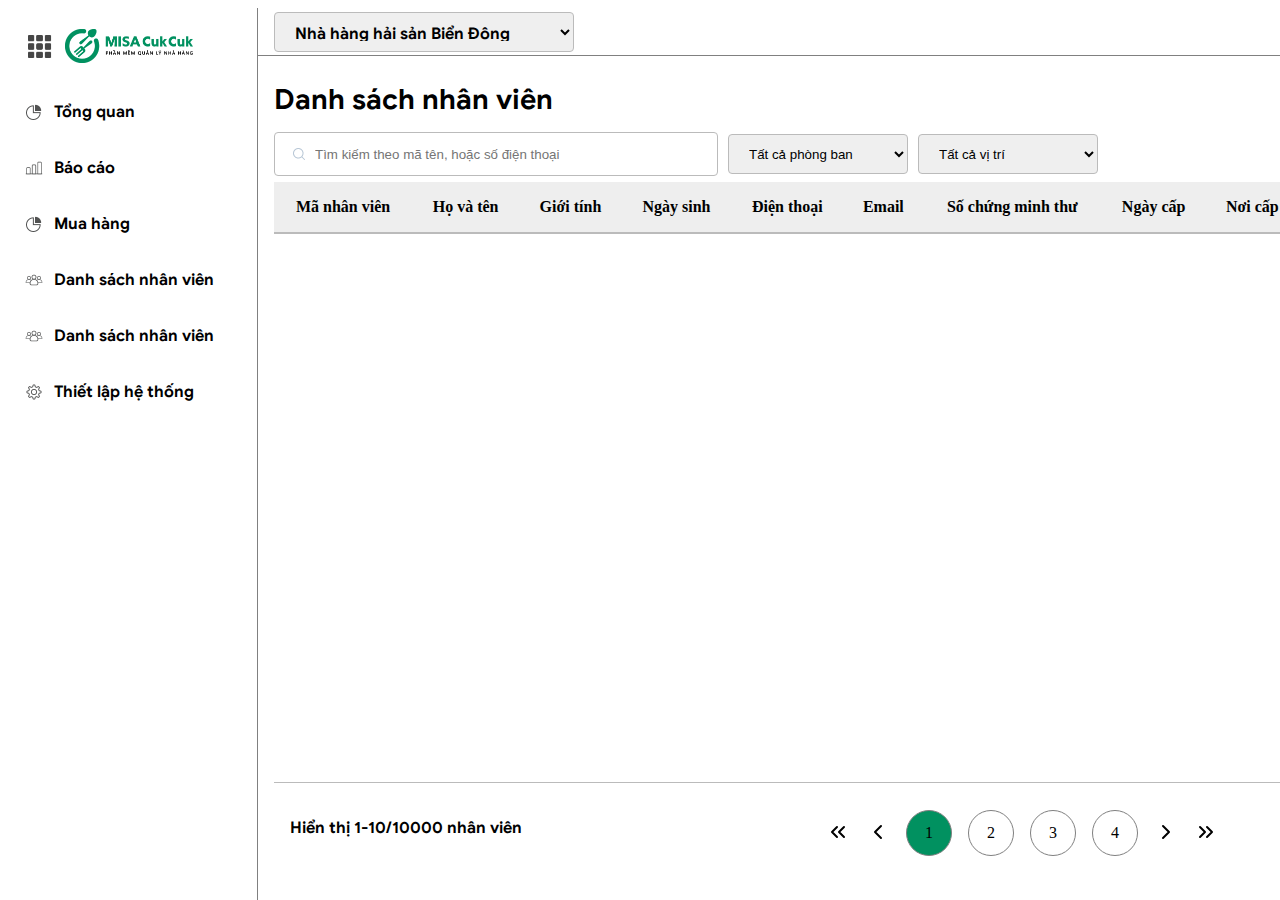
<file: index.html>
<!DOCTYPE html>
<html lang="en">
<head>
    <meta charset="UTF-8">
    <meta http-equiv="X-UA-Compatible" content="IE=edge">
    <meta name="viewport" content="width=device-width, initial-scale=1.0">
    <link rel="stylesheet" href="/css/layout/style.css">
    <link rel="stylesheet" href="/assets/font/fontawesome-5.15.1/css/all.min.css">
    <title>Document</title>
</head>
<body>
    <div class="container">
        <div class="header">
               <!--  <select class=""></div>  --> 
                <select name="" id="" class="header_icon4">
                    <option value="">Nhà hàng hải sản Biển Đông</option>
                </select>  
                <div class="header_icon6"></div>
                <div class="header_icon7"></div>
                <div class="header_icon8">Hoang Ba Bao</div>
                <div class="header_icon9"></div>
            
        </div>
        <div class="menu">
            <div class="menu_item">
                <div class="menu_item_icon1"></div>
                <div class="menu_item_icon2"></div>
            </div>
            <div class="menu_item1 menu_item1_selection">
                <div class="menu_item1_icon"></div>
                <div class="menu_item1_text">Tổng quan</div>
            </div>
            <div class="menu_item2">
                <div class="menu_item2_icon"></div>
                <div class="menu_item2_text">Báo cáo</div>
            </div>
            
            <div class="menu_item3">
                <div class="menu_item3_icon"></div>
                <div class="menu_item3_text">Mua hàng</div>
            </div>
            <div class="menu_item4">
                <div class="menu_item4_icon"></div>
                <div class="menu_item4_text">Danh sách nhân viên</div>
            </div>
            <div class="menu_item5">
                <div class="menu_item5_icon"></div>
                <div class="menu_item5_text">Danh sách nhân viên</div>
            </div>
            <div class="menu_item6">
                <div class="menu_item6_icon"></div>
                <div class="menu_item6_text">Thiết lập hệ thống</div>
            </div>
        </div>
        <div class="content">
            <div class="content1">
                <div class="content1_item1">Danh sách nhân viên</div>
                <button id="add" class="content1_item2 content1_item2_icon">Thêm nhân viên
                </button>
            </div>
            <div class="content2">
                <input class="content2_item1" placeholder="Tìm kiếm theo mã tên, hoặc số điện thoại">
                <select name="combobox1" id="combobox1" class="content2_item2" >
                    <option value="">   Tất cả phòng ban</option>
                </select>
                <select name="" id="" class="content2_item3">
                    <option value="">Tất cả vị trí</option>
                </select>
                <div class="content2_item4"></div>
            </div>
                <div class="table-container">
                    <table id="tbEmployeeList" class="table table-striped">
                        <thead>
                            <tr>
                                <th  propValue="EmployeeCode" width: 100px;>Mã nhân viên</th>
                                <th  propValue="FullName">Họ và tên</th>
                                <th  propValue="GenderName">Giới tính</th>
                                <th class="text-align--center"  propValue="DateOfBirth">Ngày sinh</th>
                                <th  propValue="PhoneNumber">Điện thoại</th>
                                <th  propValue="Email">Email</th>
                                <th  propValue="IdentityNumber">Số chứng minh thư</th>
                                <th  propValue="IdentityDate">Ngày cấp</th>
                                <th  propValue="IdentityPlace">Nơi cấp</th>
                                <th  propValue="PositionName">Chức vụ</th>
                                <th  propValue="DepartmentName">Phòng ban</th>
                                <th class="text-align-right" propValue="Salary">Mức lương cơ bản</th>
                                <th  propValue="WorkStatus">Tình trạng công việc</th>
                            </tr>
                        </thead>
                        <tbody>
                            <tr>
                            </tr>
                        </tbody>
                    
                    </table>
                </div>
              
           
            <div class="content3">
                <div class="content3-item1">Hiển thị 1-10/10000 nhân viên</div>
                <div class="content3-item2">
                    <div class="content3-item2-icon1"></div>
                    <div class="content3-item2-icon2"></div>
                    <div class="content3-item2-icon3 content3-item2-icon3-selected">1</div>
                    <div class="content3-item2-icon4">2</div>
                    <div class="content3-item2-icon5">3</div>
                    <div class="content3-item2-icon6">4</div>
                    <div class="content3-item2-icon7"></div>
                    <div class="content3-item2-icon8"></div>
                </div>
                <select class="content3-item3">
                    <option value="">10 nhân viên/trang</option>
                </select>
            </div>
            </div>
            <div id="dialog" class="dialog">
                <div class="dialog-wrapper">
                    <div class="dialog-header">
                        <div class="dialog-header-text">THÔNG TIN NHÂN VIÊN</div>
                        <button id="dialog-close" class="dialog-header-icon"></button>
                    </div>
                    <div class="dialog-content">
                        <div class="dialog-content1">
                            <div class="dialog-content1-icon"></div>
                            <div class="dialog-content1-text">(Vui lòng chọn ảnh có định dạng .jpg .jpeg .png .gif )</div>
                        </div>
                        <div class="dialog-content2" id="dialog-content2">
                            <div class="dialog-content2-header">
                                A.THÔNG TIN CHUNG: 
                                <div class="dialog-content2-line"></div>
                            </div>
                            <div class="dialog-content2-content">
                                <div class="dialog-content2-content-box1">
                                    <label for="">Mã nhân viên(*)</label>
                                    <input id="txtEmployeeCode" inputbox propValue="EmployeeCode" type="text" class="dialog-content3-content-box1-2">
                                </div>
                                <div class="dialog-content2-content-box2">
                                    <label for="">Họ và tên(*)</label>
                                    <input inputbox propValue="FullName" type="text" class="dialog-content3-content-box1-2">
                                </div>
                                <div class="dialog-content2-content-box3">
                                    <label for="">Ngày sinh</label>
                                    <input inputbox type="text" propValue="DateOfBirth" class="dialog-content3-content-box1-2">
                                </div>
                                <div class="dialog-content2-content-box4">
                                    <label for="">Giới tính</label>
                                    <select id="genderBox" type="text" propValue="Gender" class="dialog-content3-content-box4-2">
                                        <option value="0">Nam</option>
                                        <option value="1">Nữ</option>
                                        <option value="2">Khác</option>

                                    </select>
                                </div>
                                <div class="dialog-content2-content-box5">
                                    <label for="">Số CMTND/ Căn cước</label>
                                    <input inputbox type="text" propValue="IdentityNumber" class="dialog-content3-content-box1-2 ">
                                    <div class="icon2"></div>
                                    
                                </div>
                                <div class="dialog-content2-content-box6">
                                    <label for="">Ngày cấp</label>
                                    <input inputbox type="text" propValue="IdentityDate" class="dialog-content3-content-box1-2">
                                </div>
                                <div class="dialog-content2-content-box7">
                                    <label for="">Nơi cấp</label>
                                    <input inputbox type="text" propValue="IdentityPlace" class="dialog-content3-content-box1-2">
                                </div>
                                <div class="dialog-content2-content-box8">
                                    <label for="">Email(*)</label>
                                    <input inputbox type="email" propValue="Email" class="dialog-content3-content-box1-2">
                                </div>
                                <div class="dialog-content2-content-box9">
                                    <label for="">Số điện thoại(*)</label>
                                    <input number inputbox type="text" propValue="PhoneNumber" class="dialog-content3-content-box1-2">
                                </div>
                            </div>
                        </div>
                        <div class="dialog-content3">
                            <div class="dialog-content3-header">
                                B.THÔNG TIN CÔNG VIỆC: 
                                <div class="dialog-content3-line"></div>
                            </div>
                            <div class="dialog-content3-content">
                                <div class="dialog-content3-content-box1">
                                    <label for="">Chức vụ</label>
                                    <input inputbox id="txtPositionname" type="text" required name-property="Chức vụ" class="dialog-content3-content-box1-2">
                                </div>
                                <div class="dialog-content3-content-box2">
                                    <div class="dialog-content3-content-box2-1"></div>
                                    <label for="">Phòng ban</label>
                                    <input inputbox type="text" required name-property = "Phòng ban" class="dialog-content3-content-box1-2">
                                </div>
                                <div class="dialog-content3-content-box3">
                                    <div class="dialog-content3-content-box3-1">Mã số thuế cá nhân</div>
                                    <input inputbox type="text" class="dialog-content3-content-box1-2">
                                </div>
                                <div class="dialog-content3-content-box4">
                                    <div class="dialog-content3-content-box4-1">Mức lương cơ bản</div>
                                    <input inputbox type="text" class="dialog-content3-content-box1-2">
                                </div>
                                <div class="dialog-content3-content-box5">
                                    <div class="dialog-content3-content-box5-1">Ngày gia nhập công ty</div>
                                    <input inputbox type="text" class="dialog-content3-content-box1-2 ">
                                    <div class="icon3"></div>
                                    
                                </div>
                                <div class="dialog-content3-content-box6">
                                    <div class="dialog-content3-content-box6-1">Tình trạng công việc</div>
                                    <input inputbox type="text" class="dialog-content3-content-box1-2">
                                </div>
                        </div>
                    </div>

                </div>
                <div class="dialog-footer">
                    <button id="save-button" class="dialog-footer-button1 dialog-footer-button1-icon ">
                      Lưu
                    </button>
                    <button class="dialog-footer-button2">Hủy</button>
                </div>
               
            </div>
        </div>
    </div>
   <!--  nhúng thư viện  -->
    <script src="js/jquery-3.6.3.min.js"></script>
<!-- nhúng các js dùng chung -->
<!-- nhúng các js sử dụng riêng cho trang -->
    <script src="/js/pages/employee.js"></script>
</body>
</html>
</file>
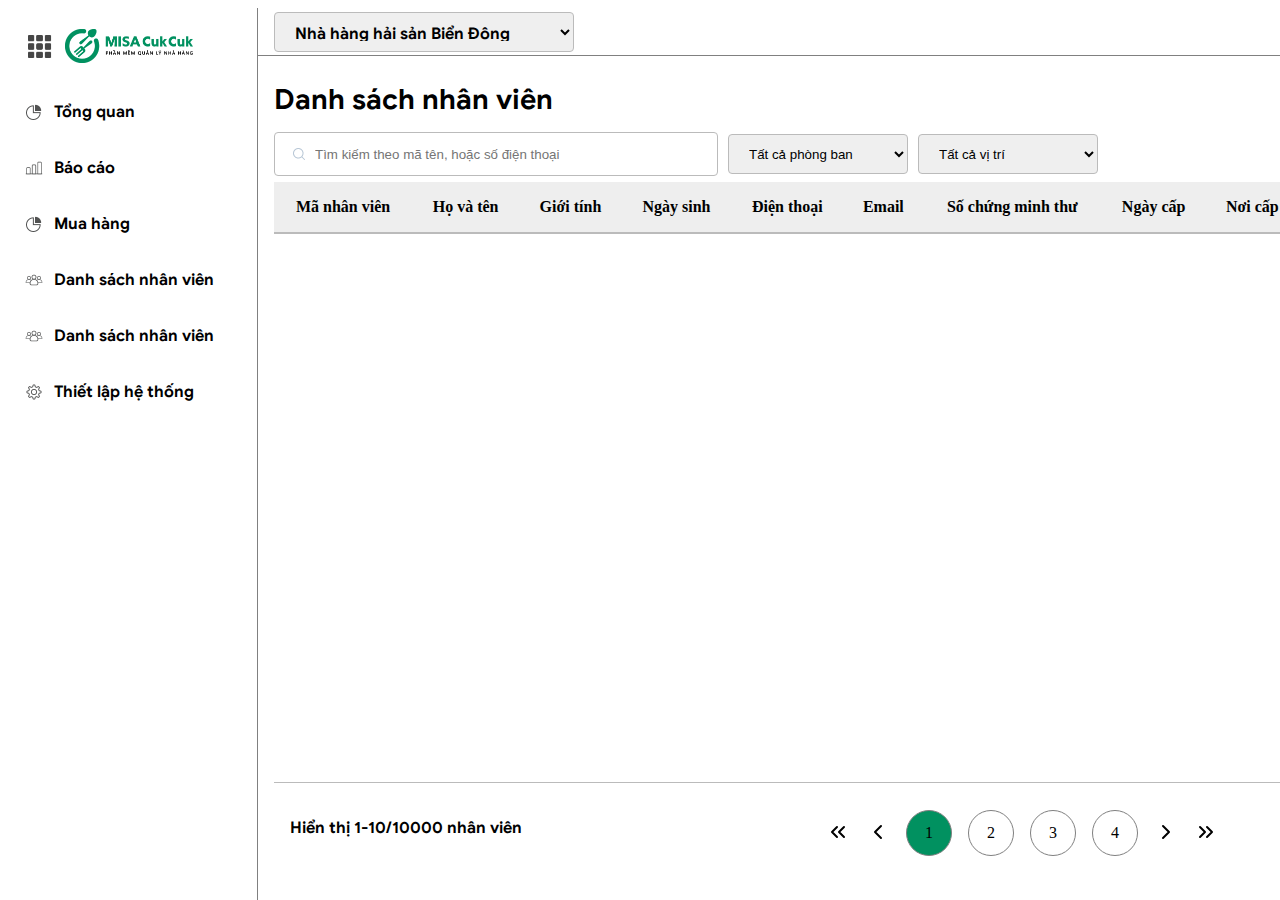
<file: pages/index.html>
<!DOCTYPE html>
<html lang="en">
<head>
    <meta charset="UTF-8">
    <meta http-equiv="X-UA-Compatible" content="IE=edge">
    <meta name="viewport" content="width=device-width, initial-scale=1.0">
    <link rel="stylesheet" href="../css/layout/myfirstpage.css">
    <link rel="stylesheet" href="/assets/font/fontawesome-5.15.1/css/all.min.css">
    <title>Document</title>
</head>
<body>
    <div class="container">
        <div class="header">
               <!--  <select class=""></div>  --> 
                <select name="" id="" class="header_icon4">
                    <option value="">Nhà hàng hải sản Biển Đông</option>
                </select>  
                <div class="header_icon6"></div>
                <div class="header_icon7"></div>
                <div class="header_icon8">Hoang Ba Bao</div>
                <div class="header_icon9"></div>
            
        </div>
        <div class="menu">
            <div class="menu_item">
                <div class="menu_item_icon1"></div>
                <div class="menu_item_icon2"></div>
            </div>
            <div class="menu_item1 menu_item1_selection">
                <div class="menu_item1_icon"></div>
                <div class="menu_item1_text">Tổng quan</div>
            </div>
            <div class="menu_item2">
                <div class="menu_item2_icon"></div>
                <div class="menu_item2_text">Báo cáo</div>
            </div>
            
            <div class="menu_item3">
                <div class="menu_item3_icon"></div>
                <div class="menu_item3_text">Mua hàng</div>
            </div>
            <div class="menu_item4">
                <div class="menu_item4_icon"></div>
                <div class="menu_item4_text">Danh sách nhân viên</div>
            </div>
            <div class="menu_item5">
                <div class="menu_item5_icon"></div>
                <div class="menu_item5_text">Danh sách nhân viên</div>
            </div>
            <div class="menu_item6">
                <div class="menu_item6_icon"></div>
                <div class="menu_item6_text">Thiết lập hệ thống</div>
            </div>
        </div>
        <div class="content">
            <div class="content1">
                <div class="content1_item1">Danh sách nhân viên</div>
                <button id="add" class="content1_item2 content1_item2_icon">Thêm nhân viên
                </button>
            </div>
            <div class="content2">
                <input class="content2_item1" placeholder="Tìm kiếm theo mã tên, hoặc số điện thoại">
                <select name="combobox1" id="combobox1" class="content2_item2" >
                    <option value="">   Tất cả phòng ban</option>
                </select>
                <select name="" id="" class="content2_item3">
                    <option value="">Tất cả vị trí</option>
                </select>
                <div class="content2_item4"></div>
            </div>
                <div class="table-container">
                    <table id="tbEmployeeList" class="table table-striped">
                        <thead>
                            <tr>
                                <th  propValue="EmployeeCode" width: 100px;>Mã nhân viên</th>
                                <th  propValue="FullName">Họ và tên</th>
                                <th  propValue="GenderName">Giới tính</th>
                                <th class="text-align--center"  propValue="DateOfBirth">Ngày sinh</th>
                                <th  propValue="PhoneNumber">Điện thoại</th>
                                <th  propValue="Email">Email</th>
                                <th  propValue="IdentityNumber">Số chứng minh thư</th>
                                <th  propValue="IdentityDate">Ngày cấp</th>
                                <th  propValue="IdentityPlace">Nơi cấp</th>
                                <th  propValue="PositionName">Chức vụ</th>
                                <th  propValue="DepartmentName">Phòng ban</th>
                                <th class="text-align-right" propValue="Salary">Mức lương cơ bản</th>
                                <th  propValue="WorkStatus">Tình trạng công việc</th>
                            </tr>
                        </thead>
                        <tbody>
                            <tr>
                            </tr>
                        </tbody>
                    
                    </table>
                </div>
              
           
            <div class="content3">
                <div class="content3-item1">Hiển thị 1-10/10000 nhân viên</div>
                <div class="content3-item2">
                    <div class="content3-item2-icon1"></div>
                    <div class="content3-item2-icon2"></div>
                    <div class="content3-item2-icon3 content3-item2-icon3-selected">1</div>
                    <div class="content3-item2-icon4">2</div>
                    <div class="content3-item2-icon5">3</div>
                    <div class="content3-item2-icon6">4</div>
                    <div class="content3-item2-icon7"></div>
                    <div class="content3-item2-icon8"></div>
                </div>
                <select class="content3-item3">
                    <option value="">10 nhân viên/trang</option>
                </select>
            </div>
            </div>
            <div id="dialog" class="dialog">
                <div class="dialog-wrapper">
                    <div class="dialog-header">
                        <div class="dialog-header-text">THÔNG TIN NHÂN VIÊN</div>
                        <button id="dialog-close" class="dialog-header-icon"></button>
                    </div>
                    <div class="dialog-content">
                        <div class="dialog-content1">
                            <div class="dialog-content1-icon"></div>
                            <div class="dialog-content1-text">(Vui lòng chọn ảnh có định dạng .jpg .jpeg .png .gif )</div>
                        </div>
                        <div class="dialog-content2" id="dialog-content2">
                            <div class="dialog-content2-header">
                                A.THÔNG TIN CHUNG: 
                                <div class="dialog-content2-line"></div>
                            </div>
                            <div class="dialog-content2-content">
                                <div class="dialog-content2-content-box1">
                                    <label for="">Mã nhân viên(*)</label>
                                    <input id="txtEmployeeCode" inputbox propValue="EmployeeCode" type="text" class="dialog-content3-content-box1-2">
                                </div>
                                <div class="dialog-content2-content-box2">
                                    <label for="">Họ và tên(*)</label>
                                    <input inputbox propValue="FullName" type="text" class="dialog-content3-content-box1-2">
                                </div>
                                <div class="dialog-content2-content-box3">
                                    <label for="">Ngày sinh</label>
                                    <input inputbox type="text" propValue="DateOfBirth" class="dialog-content3-content-box1-2">
                                </div>
                                <div class="dialog-content2-content-box4">
                                    <label for="">Giới tính</label>
                                    <select id="genderBox" type="text" propValue="Gender" class="dialog-content3-content-box4-2">
                                        <option value="0">Nam</option>
                                        <option value="1">Nữ</option>
                                        <option value="2">Khác</option>

                                    </select>
                                </div>
                                <div class="dialog-content2-content-box5">
                                    <label for="">Số CMTND/ Căn cước</label>
                                    <input inputbox type="text" propValue="IdentityNumber" class="dialog-content3-content-box1-2 ">
                                    <div class="icon2"></div>
                                    
                                </div>
                                <div class="dialog-content2-content-box6">
                                    <label for="">Ngày cấp</label>
                                    <input inputbox type="text" propValue="IdentityDate" class="dialog-content3-content-box1-2">
                                </div>
                                <div class="dialog-content2-content-box7">
                                    <label for="">Nơi cấp</label>
                                    <input inputbox type="text" propValue="IdentityPlace" class="dialog-content3-content-box1-2">
                                </div>
                                <div class="dialog-content2-content-box8">
                                    <label for="">Email(*)</label>
                                    <input inputbox type="email" propValue="Email" class="dialog-content3-content-box1-2">
                                </div>
                                <div class="dialog-content2-content-box9">
                                    <label for="">Số điện thoại(*)</label>
                                    <input number inputbox type="text" propValue="PhoneNumber" class="dialog-content3-content-box1-2">
                                </div>
                            </div>
                        </div>
                        <div class="dialog-content3">
                            <div class="dialog-content3-header">
                                B.THÔNG TIN CÔNG VIỆC: 
                                <div class="dialog-content3-line"></div>
                            </div>
                            <div class="dialog-content3-content">
                                <div class="dialog-content3-content-box1">
                                    <label for="">Chức vụ</label>
                                    <input inputbox id="txtPositionname" type="text" required name-property="Chức vụ" class="dialog-content3-content-box1-2">
                                </div>
                                <div class="dialog-content3-content-box2">
                                    <div class="dialog-content3-content-box2-1"></div>
                                    <label for="">Phòng ban</label>
                                    <input inputbox type="text" required name-property = "Phòng ban" class="dialog-content3-content-box1-2">
                                </div>
                                <div class="dialog-content3-content-box3">
                                    <div class="dialog-content3-content-box3-1">Mã số thuế cá nhân</div>
                                    <input inputbox type="text" class="dialog-content3-content-box1-2">
                                </div>
                                <div class="dialog-content3-content-box4">
                                    <div class="dialog-content3-content-box4-1">Mức lương cơ bản</div>
                                    <input inputbox type="text" class="dialog-content3-content-box1-2">
                                </div>
                                <div class="dialog-content3-content-box5">
                                    <div class="dialog-content3-content-box5-1">Ngày gia nhập công ty</div>
                                    <input inputbox type="text" class="dialog-content3-content-box1-2 ">
                                    <div class="icon3"></div>
                                    
                                </div>
                                <div class="dialog-content3-content-box6">
                                    <div class="dialog-content3-content-box6-1">Tình trạng công việc</div>
                                    <input inputbox type="text" class="dialog-content3-content-box1-2">
                                </div>
                        </div>
                    </div>

                </div>
                <div class="dialog-footer">
                    <button id="save-button" class="dialog-footer-button1 dialog-footer-button1-icon ">
                      Lưu
                    </button>
                    <button class="dialog-footer-button2">Hủy</button>
                </div>
               
            </div>
        </div>
    </div>
   <!--  nhúng thư viện  -->
    <script src="/js/jquery-3.6.3.min.js"></script>
<!-- nhúng các js dùng chung -->
<!-- nhúng các js sử dụng riêng cho trang -->
    <script src="/js/pages/employee.js"></script>
</body>
</html>
</file>
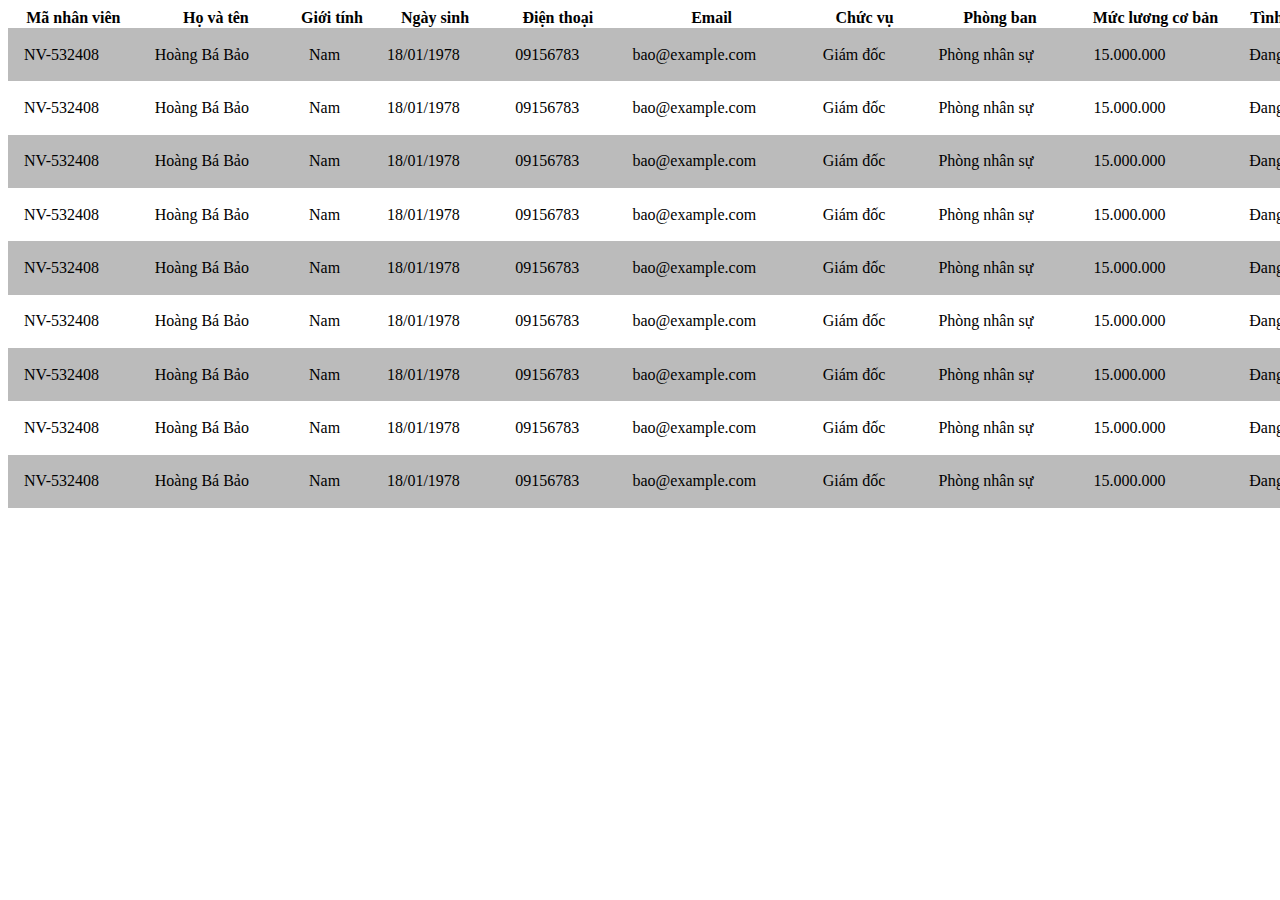
<file: pages/dumb.html>
<!DOCTYPE html>
<html lang="en">
<head>
    <meta charset="UTF-8">
    <meta http-equiv="X-UA-Compatible" content="IE=edge">
    <meta name="viewport" content="width=device-width, initial-scale=1.0">
    <link rel="stylesheet" href="../css/layout/dumb.css">
    <title>Document</title>
</head>
<body>
    <table class="table table-striped">
        <thead>
            <tr>
                <th>Mã nhân viên</th>
                <th>Họ và tên</th>
                <th>Giới tính</th>
                <th>Ngày sinh</th>
                <th>Điện thoại</th>
                <th>Email</th>
                <th>Chức vụ</th>
                <th>Phòng ban</th>
                <th>Mức lương cơ bản</th>
                <th>Tình trạng công việc</th>
            </tr>
        </thead>
        <tbody>
            <tr>
                <td>NV-532408</td>
                <td>Hoàng Bá Bảo</td>
                <td>Nam</td>
                <td>18/01/1978</td>
                <td>09156783</td>
                <td>bao@example.com</td>
                <td>Giám đốc</td>
                <td>Phòng nhân sự</td>
                <td>15.000.000</td>
                <td>Đang thử việc</td>
            </tr>
            <tr>
                <td>NV-532408</td>
                <td>Hoàng Bá Bảo</td>
                <td>Nam</td>
                <td>18/01/1978</td>
                <td>09156783</td>
                <td>bao@example.com</td>
                <td>Giám đốc</td>
                <td>Phòng nhân sự</td>
                <td>15.000.000</td>
                <td>Đang thử việc</td>
            </tr>
            <tr>
                <td>NV-532408</td>
                <td>Hoàng Bá Bảo</td>
                <td>Nam</td>
                <td>18/01/1978</td>
                <td>09156783</td>
                <td>bao@example.com</td>
                <td>Giám đốc</td>
                <td>Phòng nhân sự</td>
                <td>15.000.000</td>
                <td>Đang thử việc</td>
            </tr>
            <tr>
                <td>NV-532408</td>
                <td>Hoàng Bá Bảo</td>
                <td>Nam</td>
                <td>18/01/1978</td>
                <td>09156783</td>
                <td>bao@example.com</td>
                <td>Giám đốc</td>
                <td>Phòng nhân sự</td>
                <td>15.000.000</td>
                <td>Đang thử việc</td>
            </tr>
            <tr>
                <td>NV-532408</td>
                <td>Hoàng Bá Bảo</td>
                <td>Nam</td>
                <td>18/01/1978</td>
                <td>09156783</td>
                <td>bao@example.com</td>
                <td>Giám đốc</td>
                <td>Phòng nhân sự</td>
                <td>15.000.000</td>
                <td>Đang thử việc</td>
            </tr>
            <tr>
                <td>NV-532408</td>
                <td>Hoàng Bá Bảo</td>
                <td>Nam</td>
                <td>18/01/1978</td>
                <td>09156783</td>
                <td>bao@example.com</td>
                <td>Giám đốc</td>
                <td>Phòng nhân sự</td>
                <td>15.000.000</td>
                <td>Đang thử việc</td>
            </tr>
            <tr>
                <td>NV-532408</td>
                <td>Hoàng Bá Bảo</td>
                <td>Nam</td>
                <td>18/01/1978</td>
                <td>09156783</td>
                <td>bao@example.com</td>
                <td>Giám đốc</td>
                <td>Phòng nhân sự</td>
                <td>15.000.000</td>
                <td>Đang thử việc</td>
            </tr>
            <tr>
                <td>NV-532408</td>
                <td>Hoàng Bá Bảo</td>
                <td>Nam</td>
                <td>18/01/1978</td>
                <td>09156783</td>
                <td>bao@example.com</td>
                <td>Giám đốc</td>
                <td>Phòng nhân sự</td>
                <td>15.000.000</td>
                <td>Đang thử việc</td>
            </tr>
            <tr>
                <td>NV-532408</td>
                <td>Hoàng Bá Bảo</td>
                <td>Nam</td>
                <td>18/01/1978</td>
                <td>09156783</td>
                <td>bao@example.com</td>
                <td>Giám đốc</td>
                <td>Phòng nhân sự</td>
                <td>15.000.000</td>
                <td>Đang thử việc</td>
            </tr>
        </tbody>   
    </table>
</body>
</html>
</file>
<file: css/layout/style.css>
@font-face{
    font-family: Bao-Font;
    src: url(../../assets/font/GoogleSans-Bold.otf);
}
@font-face {
    font-family: Bao-Font2;
    src: url(../../assets/font/GoogleSans-Regular.otf);
}
.header{
    font-family: Bao-Font;
}

.menu{
    font-family: Bao-Font;
    border-right: 1px solid grey;
}

.container{
    background-color: antiquewhite;
    display:grid;
    grid-template-columns: 250px calc(100% - 48px) ;
    grid-template-rows: 48px calc(100vh - 250px);
    width: 1600px;
    height: 100%   ;
}

.header{     
    display: flex;
    flex-direction: row;
    background-color: #ffffff;
    grid-column-start: 2;
    grid-column-end: 3  ;
    align-items: center;
    padding: 12px 16px;
    box-shadow: 0px 10px 0px;
    border-bottom: 1px solid grey; 
    width: 1600px;
    
}

.menu_item_icon1{
    background-image: url(../../assets/img/toggle.png);
    width: 48px;
    height: 44px;
    background-repeat: no-repeat;
    background-position: center;
    background-size: contain;
    margin-right: 10px;
}

.menu_item_icon2{
    background-image: url(../../assets/img/cukcuk-logo.png);
    width: 200px;
    height: 44px;
    background-repeat: no-repeat;
    background-position: center;
    background-size: contain;
    margin-right: 48px;
}

.menu_item{
    display: flex;
    flex-direction: row;
    align-items: center;
    padding: 16px;
}

.header_icon4{
    height: 40px;
    width: 300px;
    border-radius: 4px;
    padding-left: 16px;
    font-family: Bao-Font;
    font-size: 16px;
    padding-top: 10px;
    padding-bottom: 10px;
    border: 1px solid #bbbbbb
}

.header_icon5{
    background-image: url(../../assets/icon/caret-down-solid.svg);
    height: 20px;
    width: 20px;
    background-position: center;
    background-repeat: no-repeat;
    background-size: contain;
}

.header_icon6{
    background-image: url(../../assets/icon/bell-solid.svg);
    height: 24px;
    width: 24px;
    background-repeat: no-repeat;
    background-position: right;
    background-size: contain;
    margin-right: 16px;
    padding-right: 1080px;
}

.header_icon7{
    right: 64px;
    top: 0;
    background-image: url(../../assets/icon/avatar-default.png);
    height:24px;
    width: 24px;
    border-radius: 50%;
    background-repeat: no-repeat;
    background-position: center;
    background-size: contain;
    margin-right: 16px;
}

.header_icon8{
    right: 32px;
    top: 0;
    height: 20px;
    min-width: 60px;
    margin-right: 16px;
}

.header_icon9{
    right: 0;
    top: 0;
    background-image: url(../../assets/icon/option.png);
    height: 12px;
    width: 12px;
    background-repeat: no-repeat;
    background-position: center;
    background-size: contain;
}



.menu{
    position: relative;
    display: flex;
    flex-direction: column;
    background-color: #ffffff;
    grid-row-start: 1;
    grid-row-end: 3;
    height: calc(100vh - 8px);
}

.menu_item1{
    display: flex;
    height: 24px;
    flex-direction: row;
    align-items: center;
    padding: 16px;
}

.menu_item1_icon{
    background-image: url(../../assets/icon/dashboard.png);
    height: 20px;
    width: 20px;
    background-repeat: no-repeat;
    background-position: center;
    background-size: contain;
    margin-right: 10px;
}

.menu_item2{
    display: flex;
    flex-direction: row;
    align-items: center;
    height: 24px;
    padding: 16px;
}

.menu_item2_icon{
    background-image: url(../../assets/icon/report.png);
    height: 20px;
    width: 20px;
    background-repeat: no-repeat;
    background-position: center;
    background-size: contain;
    margin-right: 10px;
}

.menu_item3{
    display: flex;
    flex-direction: row;
    align-items: center;
    padding: 16px;
    height: 24px;
}

.menu_item3_icon{
    background-image: url(../../assets/icon/dashboard.png);
    width:20px;
    height:20px;
    background-repeat: no-repeat;
    background-position: center;
    background-size: contain;
    margin-right: 10px
}

.menu_item4{
    display: flex;
    flex-direction: row;
    align-items: center;
    height: 24px;
    padding: 16px;
}

.menu_item4_icon{
    background-image: url(../../assets/icon/dic-employee.png);
    height: 20px;
    width: 20px;
    background-repeat: no-repeat;
    background-position: center;
    background-size: contain;
    margin-right: 10px;
}

.menu_item5{
    display: flex;
    flex-direction: row;
    align-items: center;
    height: 24px;
    padding: 16px;
}

.menu_item5_icon{
    background-image: url(../../assets/icon/dic-employee.png);
    height: 20px;
    width: 20px;
    background-repeat: no-repeat;
    background-position: center;
    background-size: contain;
    margin-right: 10px;
}

.menu_item6{
    display: flex;
    flex-direction: row;
    align-items: center;
    height: 24px;
    padding: 16px;
}

.menu_item6_icon{
    background-image: url(../../assets/icon/setting.png);
    height: 20px;
    width: 20px;
    background-repeat: no-repeat;
    background-position: center;
    background-size: contain;
    margin-right: 10px;
}


.content{
    display: flex;
    background-color: #ffffff;
    flex-direction: column;
    padding: 16px;
    height: 800px;
    width: 1600px;
}

.content1{
    position: relative;
    display: flex;
    flex-direction: row;
    height: 64px;
    align-items: center;
    width: 1600px;
    
}

.content1_item1{
    font-family:Bao-Font;
   font-size: 28px; 
}

.content1_item2{
    position: absolute;
    height: 40px;
    background-color: #019160;
    border-radius: 4px;
    color: #ffffff;
    border: none;
    right: 0px;
    
}

.content1_item2:hover{
    background-color: #2fbe8e;
}

.content1_item2:active{
    background-color: green;
}

.content1_item2:focus{
    background-color: #01b075;
}



.content1_item2_icon{
    padding-left: 40px;
    padding-right: 16px;
    background-image: url(../../assets/icon/add.png);
    background-repeat: no-repeat;
    background-position-x: 16px;
    background-position-y: center;
   
   
}

.content1_item2_text{
    padding-left: 44px;
    text-align: left;
}

.content2{
    position: relative;
    display: flex;
    flex-direction: row;
    height: 64px;
    align-items: center; 
}

.content2_item1{
    border: 1px solid #bbbbbb;
    border-radius: 4px;
    height: 40px;
    width: 400px;
    color: #bbbbbb;
    padding-left: 40px;
    margin-right: 10px;
    background-image: url(../../assets/icon/search.png);
    background-repeat: no-repeat;
    background-position-x: 16px;
    background-position-y: center;
    background-size: 16px;
}

.content2_item2{
    border: 1px solid #bbbbbb;
    border-radius: 4px;
    height: 40px;
    margin-right: 10px;
    padding-left: 16px;
    width: 180px;
}

.content2_item3{
    border: 1px solid #bbbbbb;
    border-radius: 4px;
    height: 40px;
    margin-right: 10px;
    padding-left: 16px;
    width: 180px;
}

.content2_item4{
    position: absolute;
    right: 220px;
    height: 36px;
    width: 44px;
    background-color: #ffffff;
    background-image: url(../../assets/icon/refresh.png);
    background-repeat: no-repeat;
    background-position: center;
    border: 1px solid #bbbbbb;
    border-radius: 4px;
    right: 0;
}

.table{
    display: table;
    height: 1000px;
    align-items: center;
    width: 100%;
    background-color: #fff;
    border-collapse: collapse;
}

.table-container{
    overflow-y: auto;
    box-sizing: border-box;
    height: 700px;
    width: 1600px;
    border-bottom: #bbbbbb solid 1px;
    margin-bottom: 20px;
}
.table thead th{
    text-align: center;
    padding:16px 16px;
    position: sticky;
    top : 0;
    background-color: #eee;
}


.table tbody tr{
    box-sizing:border-box; 
    height: 55px;
    text-align: left;
}

.table,th,td{
    border-bottom: 2px solid #bbbbbb;
    padding-left: 16px;
}

/* .table-striped tbody tr:nth-child(odd){
        background-color: rgb(214, 213, 213);
} */

.table{
    box-shadow: 0px 6px 6px #0000004a;
}

.content3{
    position: relative;
    display: flex;
    flex-direction: row;
    align-items: center;
    height: 80px;
    padding-left: 16px;
}

.content3-item1{
   background-color: #ffffff;
   height: 40px; 
   min-width: 44px;
   border-radius: 4px;
   font-weight: 15px;
   font-family: Bao-Font;
}

.content3-item2{
    position: absolute;
    display: flex;
    flex-direction: row;
    background-color: #fff;
    height: 56px;
    min-width: 40px;
    right: 40%
}


.content3-item2-icon1{
    background-image: url(../../assets/icon/btn-firstpage.svg);
    height: 44px;
    width: 24px;
    background-repeat: no-repeat;
    background-position: center;
    background-size: contain;
    margin-right: 16px;

}
.content3-item2-icon2{
    background-image: url(../../assets/icon/btn-prev-page.svg);
    height: 44px;
    width: 24px;
    background-repeat: no-repeat;
    background-position: center;
    background-size: contain;
    margin-right: 16px;

}
.content3-item2-icon3{
    display: flex;
    height: 44px;
    width: 44px;
    border-radius:50%;
    background-color: #ffffff;
    background-position: center;
    margin-right: 16px;
    background-color: #ffffff;
    justify-content: center;
    align-items: center;
    border: 1px solid grey;
}
.content3-item2-icon3-selected{
    background-color: #019160;
}
.content3-item2-icon4{
    height: 44px;
    display: flex;
    width: 44px;
    border-radius:50%;
    background-position: center;
    margin-right: 16px;
    background-color: #ffffff;
    justify-content: center;
    align-items: center;
    border: 1px solid grey;


}
.content3-item2-icon5{
    height: 44px;
    display: flex;
    width: 44px;
    border-radius:50%;
    background-position: center;
    margin-right: 16px;
    background-color: #ffffff;
    justify-content: center;
    align-items: center;
    border: 1px solid grey;
}
.content3-item2-icon6{
    height: 44px;
    display: flex;
    width: 44px;
    border-radius:50%;
    background-position: center;
    margin-right: 16px;
    background-color: #ffffff;
    justify-content: center;
    align-items: center;
    border: 1px solid grey;

}

.content3-item2-icon7{
    background-image: url(../../assets/icon/btn-next-page.svg);
    height: 44px;
    width: 24px;
    background-repeat: no-repeat;
    background-position: center;
    background-size: contain;
    margin-right: 16px;


}

.content3-item2-icon8{
    background-image: url(../../assets/icon/btn-lastpage.svg);
    height: 44px;
    width: 24px;
    background-repeat: no-repeat;
    background-position: center;
    background-size: contain;
    margin-right: 16px;
 
}
.content3-item3{
    position: absolute;
    background-color: #ffffff;
    height: 48px;
    padding: 10px 16px;
    padding-right: 32px; 
    min-width: 44px;
    border-radius: 4px;
    right: 0px;
    font-family: Bao-Font;
    font-size: 15px;
 }

 .dialog{
    position:absolute;
    display: /* flex */none;
    align-items: center; 
    justify-content: center; 
    right: 0;
    top: 0;
    bottom: 0;
    left: 0;
    background-color: #bbbbbb85 ;
}
.dialog-wrapper{
    position:absolute;
    display: flex;
    flex-direction: column;
    min-height: 600px;
    min-width: 600px;
    right: 550px;
    top: 50px;
}



.dialog-header{
    position: relative;
    display: flex;
    align-items: center;
    background-color: #ffffff;
    width: 100%;
    height: 50px;
    border-radius: 4px 4px 0px 0px;
}

.dialog-header-text{
    font-family: Bao-Font;
    font-size: 20px;
    padding-left:16px;
}

.dialog-header-icon{
    position: absolute;
    height: 20px;
    width: 20px;
    background-image: url(/assets/icon/x.svg);
    background-repeat: no-repeat;
    background-position: center;
    background-size: contain;
    right: 6px;
    top: 6px;
    border: none;
    background-color: #ffffff;
}

.dialog-header-icon:hover{
    background-color: #00000016;
}

.dialog-header-icon:active{
    background-color: #bbbbbb;
}

.dialog-content{
    display: grid;
    grid-template-columns: 200px calc(100% - 200px);
    background-color: #ddc5c5;
    width: 100%;
    height: 600px;
}
  

.dialog-content1{
    display: flex;
    flex-direction: column;
    background-color: #ffffff;
    grid-row-start: 1;
    grid-row-end: 3;
   align-items: center;
   padding-top: 16px;
}

.dialog-content1-icon{
    background-image: url(/assets/img/default-avatar.jpg);
    width: 150px;
    height: 150px;
    border-radius: 50%;
    background-repeat: no-repeat;
    background-position: center;
    background-size: contain;
    border: 1px solid #bbbbbb;
}

.dialog-content1-text{
    text-align: center;
}

.dialog-content2{
    display: flex;
    flex-direction: column;
    position: relative;
    background-color: #ffffff;
    min-width: 100px;
    height: 350px;
}

.dialog-content2-header{
    padding-left: 4px;
    padding-top: 4px;
    font-family: Bao-Font;
}

.dialog-content2-line{
    width: 100px;
    border-bottom: 6px solid #01b075;
    border-radius: 4px;
    margin-top: 6px
}

.dialog-content2-content{
    display: grid;
    grid-template-columns:  280px 280px;
    grid-template-rows: repeat(5,60px);
    align-items: center;
}

.dialog-content2-content-box1{
    display: flex;
    flex-direction: column;
    justify-content: center;
    width: 200px;
    padding-left: 4px;
}

.dialog-content2-content-box1-2{
    height: 30px;
    border-radius: 4px;
    border: 2px solid #bbbbbb;
    width: 250px;
    padding-left: 16px;
    font-family: Bao-Font2;
    outline: none;
}

.dialog-content2-content-box2{
    display: flex;
    flex-direction: column;
    justify-content: center;
    width: 200px;
    padding-left: 4px;
}

.dialog-content2-content-box2-2{
    height: 30px;
    border-radius: 4px;
    border: 2px solid #bbbbbb;
    width: 250px;
    padding-left: 16px;
    font-family: Bao-Font2;
    outline: none;
}

.dialog-content2-content-box3{
    display: flex;
    flex-direction: column;
    justify-content: center;
    width: 200px;
    padding-left: 4px;
}

.dialog-content2-content-box3-2{
    height: 30px;
    border-radius: 4px;
    border: 2px solid #bbbbbb;
    width: 250px;
    padding-left: 16px;
    font-family: Bao-Font2;
    outline: none;
}

.dialog-content2-content-box4{
    display: flex;
    flex-direction: column;
    justify-content: center;
    width: 200px;
    padding-left: 4px;
    height: 54px;
}

.dialog-content2-content-box4-2{
    height: 30px;
    border-radius: 4px;
    border: 2px solid #bbbbbb;
    width: 250px;
    padding-left: 16px;
    font-family: Bao-Font2;
    outline: none;
}

.dialog-content2-content-box5{
    position: relative;
    display: flex;
    flex-direction: column;
    justify-content: center;
    width: 200px;
    padding-left: 4px;
}

.dialog-content2-content-box5-2{
    height: 30px;
    border-radius: 4px;
    border: 2px solid #bbbbbb;
    width: 250px;
    padding-left: 16px;
    font-family: Bao-Font2;
    outline:none;    
}

.icon2{
    
}

.dialog-content2-content-box6{
    display: flex;
    flex-direction: column;
    justify-content: center;
    width: 200px;
    padding-left: 4px;
}

.dialog-content2-content-box6-2{
    height: 30px;
    border-radius: 4px;
    border: 2px solid #bbbbbb;
    width: 250px;
    padding-left: 16px;
    font-family: Bao-Font2;
    outline: none;
}
.dialog-content2-content-box6-2::after{
    background-image: url(/assets/icon/calendar-days-solid.svg);
    width: 20px;
    height: 20px;
    background-position: center;
    background-repeat: no-repeat;
    background-size: contain;
}

.dialog-content2-content-box7{
    display: flex;
    flex-direction: column;
    justify-content: center;
    grid-column-start: 1;
    grid-column-end: 3;
    width: 200px;
    padding-left: 4px;
}

.dialog-content2-content-box7-2{
    height: 30px;
    border-radius: 4px;
    border: 2px solid #bbbbbb;
    width: 250px;
    padding-left: 16px;
    font-family: Bao-Font2;
    outline:none;
}

.dialog-content2-content-box8{
    display: flex;
    flex-direction: column;
    justify-content: center;
    width: 200px;
    padding-left: 4px;
}

.dialog-content2-content-box8-2{
    height: 30px;
    border-radius: 4px;
    border: 2px solid #bbbbbb;
    width: 250px;
    padding-left: 16px;
    font-family: Bao-Font2;
    outline: none;
}

.dialog-content2-content-box9{
    display: flex;
    flex-direction: column;
    justify-content: center;
    width: 200px;
    padding-left: 4px;
    margin-right: 10px;
}

.dialog-content2-content-box9-2{
    height: 30px;
    border-radius: 4px;
    border: 2px solid #bbbbbb;
    width: 250px;
    padding-left: 16px;
    font-family: Bao-Font2;
    outline: none;
}


.dialog-content3{
    display: flex;
    flex-direction: column;
    position: relative;
    background-color: #ffffff;
    min-width: 100px;
    height: 250px;
}

.dialog-content3-header{
    padding-left: 4px;
    padding-top: 4px;
    font-family: Bao-Font;
}

.dialog-content3-line{
    width: 100px;
    border-bottom: 6px solid #01b075;
    border-radius: 4px;
    margin-top: 6px
}

.dialog-content3-content{
    display: grid;
    grid-template-columns:  280px 280px;
    grid-template-rows: repeat(3,60px);
    align-items: center;
}

.dialog-content3-content-box1{
    display: flex;
    flex-direction: column;
    justify-content: center;
    width: 200px;
    padding-left: 4px;
}

.dialog-content3-content-box1-2{
    height: 30px;
    border-radius: 4px;
    border: 2px solid #bbbbbb;
    width: 250px;
    padding-left: 16px;
    font-family: Bao-Font2;
}

.dialog-content3-content-box1-2:focus{
    outline: none;
    border: 2px solid #01b075;
}

.dialog-content3-content-box2{
    display: flex;
    flex-direction: column;
    justify-content: center;
    width: 200px;
    padding-left: 4px;
}

.dialog-content3-content-box2-2{
    height: 30px;
    border-radius: 4px;
    border: 2px solid #bbbbbb;
    width: 250px;
    padding-left: 16px;
    font-family: Bao-Font2;
    outline: none;
}

.dialog-content3-content-box3{
    display: flex;
    flex-direction: column;
    justify-content: center;
    width: 200px;
    padding-left: 4px;
}

.dialog-content3-content-box3-2{
    height: 30px;
    border-radius: 4px;
    border: 2px solid #bbbbbb;
    width: 250px;
    padding-left: 16px;
    font-family: Bao-Font2;
    outline: none;
}

.dialog-content3-content-box4{
    display: flex;
    flex-direction: column;
    justify-content: center;
    width: 200px;
    padding-left: 4px;
}

.dialog-content3-content-box4-2{
    height: 36px;
    border-radius: 4px;
    border: 2px solid #bbbbbb;
    width: 272px;
    padding-left: 16px;
    font-family: Bao-Font2;
    outline: none;
}

.dialog-content3-content-box5{
    position: relative;
    display: flex;
    flex-direction: column;
    justify-content: center;
    width: 200px;
    padding-left: 4px;
}

.dialog-content3-content-box5-2{
    height: 30px;
    border-radius: 4px;
    border: 2px solid #bbbbbb;
    width: 250px;
    padding-left: 16px;
    font-family: Bao-Font2;
    outline: none;
}

.dialog-content3-content-box6{
    display: flex;
    flex-direction: column;
    justify-content: center;
    width: 200px;
    padding-left: 4px;
}

.dialog-content3-content-box6-2{
    height: 30px;
    border-radius: 4px;
    border: 2px solid #bbbbbb;
    width: 250px;
    padding-left: 16px;
    font-family: Bao-Font2;
}


.dialog-footer{
    position: relative;
    display: flex;
    background-color: #bbbbbb;
    width: 100%;
    height: 60px;
    align-items: center;
    border-radius: 0px 0px 4px 4px;
}

.dialog-footer-button1{
    position:absolute;
    right:16px;
    height: 36px;
    min-width: 96px;
    border-radius: 4px;
    background-color:#01b075;  
    text-align: right; 
    font-family: Bao-Font2;
}

.dialog-footer-button1-icon{
    background-image: url(/assets/icon/download-solid.svg);
    border: none;
    background-repeat: no-repeat;
    background-size:16px;
    background-position-x: 16px;
    background-position-y: center;
    padding-left: 20px;
    text-align: center;
}

.dialog-footer-button2{
    position:absolute;
    right:16px;
    height: 36px;
    min-width: 100px;
    padding: 0 16px;
    border-radius: 4px;
    background-color:#bbbbbba1;  
    right: 150px; 
    border: none;
    font-family: Bao-Font2;
}

.dialog-footer-button2-text{ 
    text-align: center;  
}

.input-error-2{
    border: 2px solid red !important;
}

.text-align--center{
    text-align: center;
}

.text-align--right{
    text-align: right;
}

tbody tr:hover{
    background-color: #2fbe8e;
}

tbody tr.row-selected{
    background-color: #2fbe8e;
}

#save-button:hover{
    background-color: #2fbe8ec7;
}
</file>
<file: css/layout/myfirstpage.css>
@font-face{
    font-family: Bao-Font;
    src: url(../../assets/font/GoogleSans-Bold.otf);
}
@font-face {
    font-family: Bao-Font2;
    src: url(../../assets/font/GoogleSans-Regular.otf);
}
.header{
    font-family: Bao-Font;
}

.menu{
    font-family: Bao-Font;
    border-right: 1px solid grey;
}

.container{
    background-color: antiquewhite;
    display:grid;
    grid-template-columns: 250px calc(100% - 48px) ;
    grid-template-rows: 48px calc(100vh - 250px);
    width: 1600px;
    height: 100%   ;
}

.header{     
    display: flex;
    flex-direction: row;
    background-color: #ffffff;
    grid-column-start: 2;
    grid-column-end: 3  ;
    align-items: center;
    padding: 12px 16px;
    box-shadow: 0px 10px 0px;
    border-bottom: 1px solid grey; 
    width: 1600px;
    
}

.menu_item_icon1{
    background-image: url(../../assets/img/toggle.png);
    width: 48px;
    height: 44px;
    background-repeat: no-repeat;
    background-position: center;
    background-size: contain;
    margin-right: 10px;
}

.menu_item_icon2{
    background-image: url(../../assets/img/cukcuk-logo.png);
    width: 200px;
    height: 44px;
    background-repeat: no-repeat;
    background-position: center;
    background-size: contain;
    margin-right: 48px;
}

.menu_item{
    display: flex;
    flex-direction: row;
    align-items: center;
    padding: 16px;
}

.header_icon4{
    height: 40px;
    width: 300px;
    border-radius: 4px;
    padding-left: 16px;
    font-family: Bao-Font;
    font-size: 16px;
    padding-top: 10px;
    padding-bottom: 10px;
    border: 1px solid #bbbbbb
}

.header_icon5{
    background-image: url(../../assets/icon/caret-down-solid.svg);
    height: 20px;
    width: 20px;
    background-position: center;
    background-repeat: no-repeat;
    background-size: contain;
}

.header_icon6{
    background-image: url(../../assets/icon/bell-solid.svg);
    height: 24px;
    width: 24px;
    background-repeat: no-repeat;
    background-position: right;
    background-size: contain;
    margin-right: 16px;
    padding-right: 1080px;
}

.header_icon7{
    right: 64px;
    top: 0;
    background-image: url(../../assets/icon/avatar-default.png);
    height:24px;
    width: 24px;
    border-radius: 50%;
    background-repeat: no-repeat;
    background-position: center;
    background-size: contain;
    margin-right: 16px;
}

.header_icon8{
    right: 32px;
    top: 0;
    height: 20px;
    min-width: 60px;
    margin-right: 16px;
}

.header_icon9{
    right: 0;
    top: 0;
    background-image: url(../../assets/icon/option.png);
    height: 12px;
    width: 12px;
    background-repeat: no-repeat;
    background-position: center;
    background-size: contain;
}



.menu{
    position: relative;
    display: flex;
    flex-direction: column;
    background-color: #ffffff;
    grid-row-start: 1;
    grid-row-end: 3;
    height: calc(100vh - 8px);
}

.menu_item1{
    display: flex;
    height: 24px;
    flex-direction: row;
    align-items: center;
    padding: 16px;
}

.menu_item1_icon{
    background-image: url(../../assets/icon/dashboard.png);
    height: 20px;
    width: 20px;
    background-repeat: no-repeat;
    background-position: center;
    background-size: contain;
    margin-right: 10px;
}

.menu_item2{
    display: flex;
    flex-direction: row;
    align-items: center;
    height: 24px;
    padding: 16px;
}

.menu_item2_icon{
    background-image: url(../../assets/icon/report.png);
    height: 20px;
    width: 20px;
    background-repeat: no-repeat;
    background-position: center;
    background-size: contain;
    margin-right: 10px;
}

.menu_item3{
    display: flex;
    flex-direction: row;
    align-items: center;
    padding: 16px;
    height: 24px;
}

.menu_item3_icon{
    background-image: url(../../assets/icon/dashboard.png);
    width:20px;
    height:20px;
    background-repeat: no-repeat;
    background-position: center;
    background-size: contain;
    margin-right: 10px
}

.menu_item4{
    display: flex;
    flex-direction: row;
    align-items: center;
    height: 24px;
    padding: 16px;
}

.menu_item4_icon{
    background-image: url(../../assets/icon/dic-employee.png);
    height: 20px;
    width: 20px;
    background-repeat: no-repeat;
    background-position: center;
    background-size: contain;
    margin-right: 10px;
}

.menu_item5{
    display: flex;
    flex-direction: row;
    align-items: center;
    height: 24px;
    padding: 16px;
}

.menu_item5_icon{
    background-image: url(../../assets/icon/dic-employee.png);
    height: 20px;
    width: 20px;
    background-repeat: no-repeat;
    background-position: center;
    background-size: contain;
    margin-right: 10px;
}

.menu_item6{
    display: flex;
    flex-direction: row;
    align-items: center;
    height: 24px;
    padding: 16px;
}

.menu_item6_icon{
    background-image: url(../../assets/icon/setting.png);
    height: 20px;
    width: 20px;
    background-repeat: no-repeat;
    background-position: center;
    background-size: contain;
    margin-right: 10px;
}


.content{
    display: flex;
    background-color: #ffffff;
    flex-direction: column;
    padding: 16px;
    height: 800px;
    width: 1600px;
}

.content1{
    position: relative;
    display: flex;
    flex-direction: row;
    height: 64px;
    align-items: center;
    width: 1600px;
    
}

.content1_item1{
    font-family:Bao-Font;
   font-size: 28px; 
}

.content1_item2{
    position: absolute;
    height: 40px;
    background-color: #019160;
    border-radius: 4px;
    color: #ffffff;
    border: none;
    right: 0px;
    
}

.content1_item2:hover{
    background-color: #2fbe8e;
}

.content1_item2:active{
    background-color: green;
}

.content1_item2:focus{
    background-color: #01b075;
}



.content1_item2_icon{
    padding-left: 40px;
    padding-right: 16px;
    background-image: url(../../assets/icon/add.png);
    background-repeat: no-repeat;
    background-position-x: 16px;
    background-position-y: center;
   
   
}

.content1_item2_text{
    padding-left: 44px;
    text-align: left;
}

.content2{
    position: relative;
    display: flex;
    flex-direction: row;
    height: 64px;
    align-items: center; 
}

.content2_item1{
    border: 1px solid #bbbbbb;
    border-radius: 4px;
    height: 40px;
    width: 400px;
    color: #bbbbbb;
    padding-left: 40px;
    margin-right: 10px;
    background-image: url(../../assets/icon/search.png);
    background-repeat: no-repeat;
    background-position-x: 16px;
    background-position-y: center;
    background-size: 16px;
}

.content2_item2{
    border: 1px solid #bbbbbb;
    border-radius: 4px;
    height: 40px;
    margin-right: 10px;
    padding-left: 16px;
    width: 180px;
}

.content2_item3{
    border: 1px solid #bbbbbb;
    border-radius: 4px;
    height: 40px;
    margin-right: 10px;
    padding-left: 16px;
    width: 180px;
}

.content2_item4{
    position: absolute;
    right: 220px;
    height: 36px;
    width: 44px;
    background-color: #ffffff;
    background-image: url(../../assets/icon/refresh.png);
    background-repeat: no-repeat;
    background-position: center;
    border: 1px solid #bbbbbb;
    border-radius: 4px;
    right: 0;
}

.table{
    display: table;
    height: 1000px;
    align-items: center;
    width: 100%;
    background-color: #fff;
    border-collapse: collapse;
}

.table-container{
    overflow-y: auto;
    box-sizing: border-box;
    height: 700px;
    width: 1600px;
    border-bottom: #bbbbbb solid 1px;
    margin-bottom: 20px;
}
.table thead th{
    text-align: center;
    padding:16px 16px;
    position: sticky;
    top : 0;
    background-color: #eee;
}


.table tbody tr{
    box-sizing:border-box; 
    height: 55px;
    text-align: left;
}

.table,th,td{
    border-bottom: 2px solid #bbbbbb;
    padding-left: 16px;
}

/* .table-striped tbody tr:nth-child(odd){
        background-color: rgb(214, 213, 213);
} */

.table{
    box-shadow: 0px 6px 6px #0000004a;
}

.content3{
    position: relative;
    display: flex;
    flex-direction: row;
    align-items: center;
    height: 80px;
    padding-left: 16px;
}

.content3-item1{
   background-color: #ffffff;
   height: 40px; 
   min-width: 44px;
   border-radius: 4px;
   font-weight: 15px;
   font-family: Bao-Font;
}

.content3-item2{
    position: absolute;
    display: flex;
    flex-direction: row;
    background-color: #fff;
    height: 56px;
    min-width: 40px;
    right: 40%
}


.content3-item2-icon1{
    background-image: url(../../assets/icon/btn-firstpage.svg);
    height: 44px;
    width: 24px;
    background-repeat: no-repeat;
    background-position: center;
    background-size: contain;
    margin-right: 16px;

}
.content3-item2-icon2{
    background-image: url(../../assets/icon/btn-prev-page.svg);
    height: 44px;
    width: 24px;
    background-repeat: no-repeat;
    background-position: center;
    background-size: contain;
    margin-right: 16px;

}
.content3-item2-icon3{
    display: flex;
    height: 44px;
    width: 44px;
    border-radius:50%;
    background-color: #ffffff;
    background-position: center;
    margin-right: 16px;
    background-color: #ffffff;
    justify-content: center;
    align-items: center;
    border: 1px solid grey;
}
.content3-item2-icon3-selected{
    background-color: #019160;
}
.content3-item2-icon4{
    height: 44px;
    display: flex;
    width: 44px;
    border-radius:50%;
    background-position: center;
    margin-right: 16px;
    background-color: #ffffff;
    justify-content: center;
    align-items: center;
    border: 1px solid grey;


}
.content3-item2-icon5{
    height: 44px;
    display: flex;
    width: 44px;
    border-radius:50%;
    background-position: center;
    margin-right: 16px;
    background-color: #ffffff;
    justify-content: center;
    align-items: center;
    border: 1px solid grey;
}
.content3-item2-icon6{
    height: 44px;
    display: flex;
    width: 44px;
    border-radius:50%;
    background-position: center;
    margin-right: 16px;
    background-color: #ffffff;
    justify-content: center;
    align-items: center;
    border: 1px solid grey;

}

.content3-item2-icon7{
    background-image: url(../../assets/icon/btn-next-page.svg);
    height: 44px;
    width: 24px;
    background-repeat: no-repeat;
    background-position: center;
    background-size: contain;
    margin-right: 16px;


}

.content3-item2-icon8{
    background-image: url(../../assets/icon/btn-lastpage.svg);
    height: 44px;
    width: 24px;
    background-repeat: no-repeat;
    background-position: center;
    background-size: contain;
    margin-right: 16px;
 
}
.content3-item3{
    position: absolute;
    background-color: #ffffff;
    height: 48px;
    padding: 10px 16px;
    padding-right: 32px; 
    min-width: 44px;
    border-radius: 4px;
    right: 0px;
    font-family: Bao-Font;
    font-size: 15px;
 }

 .dialog{
    position:absolute;
    display: /* flex */none;
    align-items: center; 
    justify-content: center; 
    right: 0;
    top: 0;
    bottom: 0;
    left: 0;
    background-color: #bbbbbb85 ;
}
.dialog-wrapper{
    position:absolute;
    display: flex;
    flex-direction: column;
    min-height: 600px;
    min-width: 600px;
    right: 550px;
    top: 50px;
}



.dialog-header{
    position: relative;
    display: flex;
    align-items: center;
    background-color: #ffffff;
    width: 100%;
    height: 50px;
    border-radius: 4px 4px 0px 0px;
}

.dialog-header-text{
    font-family: Bao-Font;
    font-size: 20px;
    padding-left:16px;
}

.dialog-header-icon{
    position: absolute;
    height: 20px;
    width: 20px;
    background-image: url(/assets/icon/x.svg);
    background-repeat: no-repeat;
    background-position: center;
    background-size: contain;
    right: 6px;
    top: 6px;
    border: none;
    background-color: #ffffff;
}

.dialog-header-icon:hover{
    background-color: #00000016;
}

.dialog-header-icon:active{
    background-color: #bbbbbb;
}

.dialog-content{
    display: grid;
    grid-template-columns: 200px calc(100% - 200px);
    background-color: #ddc5c5;
    width: 100%;
    height: 600px;
}
  

.dialog-content1{
    display: flex;
    flex-direction: column;
    background-color: #ffffff;
    grid-row-start: 1;
    grid-row-end: 3;
   align-items: center;
   padding-top: 16px;
}

.dialog-content1-icon{
    background-image: url(/assets/img/default-avatar.jpg);
    width: 150px;
    height: 150px;
    border-radius: 50%;
    background-repeat: no-repeat;
    background-position: center;
    background-size: contain;
    border: 1px solid #bbbbbb;
}

.dialog-content1-text{
    text-align: center;
}

.dialog-content2{
    display: flex;
    flex-direction: column;
    position: relative;
    background-color: #ffffff;
    min-width: 100px;
    height: 350px;
}

.dialog-content2-header{
    padding-left: 4px;
    padding-top: 4px;
    font-family: Bao-Font;
}

.dialog-content2-line{
    width: 100px;
    border-bottom: 6px solid #01b075;
    border-radius: 4px;
    margin-top: 6px
}

.dialog-content2-content{
    display: grid;
    grid-template-columns:  280px 280px;
    grid-template-rows: repeat(5,60px);
    align-items: center;
}

.dialog-content2-content-box1{
    display: flex;
    flex-direction: column;
    justify-content: center;
    width: 200px;
    padding-left: 4px;
}

.dialog-content2-content-box1-2{
    height: 30px;
    border-radius: 4px;
    border: 2px solid #bbbbbb;
    width: 250px;
    padding-left: 16px;
    font-family: Bao-Font2;
    outline: none;
}

.dialog-content2-content-box2{
    display: flex;
    flex-direction: column;
    justify-content: center;
    width: 200px;
    padding-left: 4px;
}

.dialog-content2-content-box2-2{
    height: 30px;
    border-radius: 4px;
    border: 2px solid #bbbbbb;
    width: 250px;
    padding-left: 16px;
    font-family: Bao-Font2;
    outline: none;
}

.dialog-content2-content-box3{
    display: flex;
    flex-direction: column;
    justify-content: center;
    width: 200px;
    padding-left: 4px;
}

.dialog-content2-content-box3-2{
    height: 30px;
    border-radius: 4px;
    border: 2px solid #bbbbbb;
    width: 250px;
    padding-left: 16px;
    font-family: Bao-Font2;
    outline: none;
}

.dialog-content2-content-box4{
    display: flex;
    flex-direction: column;
    justify-content: center;
    width: 200px;
    padding-left: 4px;
    height: 54px;
}

.dialog-content2-content-box4-2{
    height: 30px;
    border-radius: 4px;
    border: 2px solid #bbbbbb;
    width: 250px;
    padding-left: 16px;
    font-family: Bao-Font2;
    outline: none;
}

.dialog-content2-content-box5{
    position: relative;
    display: flex;
    flex-direction: column;
    justify-content: center;
    width: 200px;
    padding-left: 4px;
}

.dialog-content2-content-box5-2{
    height: 30px;
    border-radius: 4px;
    border: 2px solid #bbbbbb;
    width: 250px;
    padding-left: 16px;
    font-family: Bao-Font2;
    outline:none;    
}

.icon2{
    
}

.dialog-content2-content-box6{
    display: flex;
    flex-direction: column;
    justify-content: center;
    width: 200px;
    padding-left: 4px;
}

.dialog-content2-content-box6-2{
    height: 30px;
    border-radius: 4px;
    border: 2px solid #bbbbbb;
    width: 250px;
    padding-left: 16px;
    font-family: Bao-Font2;
    outline: none;
}
.dialog-content2-content-box6-2::after{
    background-image: url(/assets/icon/calendar-days-solid.svg);
    width: 20px;
    height: 20px;
    background-position: center;
    background-repeat: no-repeat;
    background-size: contain;
}

.dialog-content2-content-box7{
    display: flex;
    flex-direction: column;
    justify-content: center;
    grid-column-start: 1;
    grid-column-end: 3;
    width: 200px;
    padding-left: 4px;
}

.dialog-content2-content-box7-2{
    height: 30px;
    border-radius: 4px;
    border: 2px solid #bbbbbb;
    width: 250px;
    padding-left: 16px;
    font-family: Bao-Font2;
    outline:none;
}

.dialog-content2-content-box8{
    display: flex;
    flex-direction: column;
    justify-content: center;
    width: 200px;
    padding-left: 4px;
}

.dialog-content2-content-box8-2{
    height: 30px;
    border-radius: 4px;
    border: 2px solid #bbbbbb;
    width: 250px;
    padding-left: 16px;
    font-family: Bao-Font2;
    outline: none;
}

.dialog-content2-content-box9{
    display: flex;
    flex-direction: column;
    justify-content: center;
    width: 200px;
    padding-left: 4px;
    margin-right: 10px;
}

.dialog-content2-content-box9-2{
    height: 30px;
    border-radius: 4px;
    border: 2px solid #bbbbbb;
    width: 250px;
    padding-left: 16px;
    font-family: Bao-Font2;
    outline: none;
}


.dialog-content3{
    display: flex;
    flex-direction: column;
    position: relative;
    background-color: #ffffff;
    min-width: 100px;
    height: 250px;
}

.dialog-content3-header{
    padding-left: 4px;
    padding-top: 4px;
    font-family: Bao-Font;
}

.dialog-content3-line{
    width: 100px;
    border-bottom: 6px solid #01b075;
    border-radius: 4px;
    margin-top: 6px
}

.dialog-content3-content{
    display: grid;
    grid-template-columns:  280px 280px;
    grid-template-rows: repeat(3,60px);
    align-items: center;
}

.dialog-content3-content-box1{
    display: flex;
    flex-direction: column;
    justify-content: center;
    width: 200px;
    padding-left: 4px;
}

.dialog-content3-content-box1-2{
    height: 30px;
    border-radius: 4px;
    border: 2px solid #bbbbbb;
    width: 250px;
    padding-left: 16px;
    font-family: Bao-Font2;
}

.dialog-content3-content-box1-2:focus{
    outline: none;
    border: 2px solid #01b075;
}

.dialog-content3-content-box2{
    display: flex;
    flex-direction: column;
    justify-content: center;
    width: 200px;
    padding-left: 4px;
}

.dialog-content3-content-box2-2{
    height: 30px;
    border-radius: 4px;
    border: 2px solid #bbbbbb;
    width: 250px;
    padding-left: 16px;
    font-family: Bao-Font2;
    outline: none;
}

.dialog-content3-content-box3{
    display: flex;
    flex-direction: column;
    justify-content: center;
    width: 200px;
    padding-left: 4px;
}

.dialog-content3-content-box3-2{
    height: 30px;
    border-radius: 4px;
    border: 2px solid #bbbbbb;
    width: 250px;
    padding-left: 16px;
    font-family: Bao-Font2;
    outline: none;
}

.dialog-content3-content-box4{
    display: flex;
    flex-direction: column;
    justify-content: center;
    width: 200px;
    padding-left: 4px;
}

.dialog-content3-content-box4-2{
    height: 36px;
    border-radius: 4px;
    border: 2px solid #bbbbbb;
    width: 272px;
    padding-left: 16px;
    font-family: Bao-Font2;
    outline: none;
}

.dialog-content3-content-box5{
    position: relative;
    display: flex;
    flex-direction: column;
    justify-content: center;
    width: 200px;
    padding-left: 4px;
}

.dialog-content3-content-box5-2{
    height: 30px;
    border-radius: 4px;
    border: 2px solid #bbbbbb;
    width: 250px;
    padding-left: 16px;
    font-family: Bao-Font2;
    outline: none;
}

.dialog-content3-content-box6{
    display: flex;
    flex-direction: column;
    justify-content: center;
    width: 200px;
    padding-left: 4px;
}

.dialog-content3-content-box6-2{
    height: 30px;
    border-radius: 4px;
    border: 2px solid #bbbbbb;
    width: 250px;
    padding-left: 16px;
    font-family: Bao-Font2;
}


.dialog-footer{
    position: relative;
    display: flex;
    background-color: #bbbbbb;
    width: 100%;
    height: 60px;
    align-items: center;
    border-radius: 0px 0px 4px 4px;
}

.dialog-footer-button1{
    position:absolute;
    right:16px;
    height: 36px;
    min-width: 96px;
    border-radius: 4px;
    background-color:#01b075;  
    text-align: right; 
    font-family: Bao-Font2;
}

.dialog-footer-button1-icon{
    background-image: url(/assets/icon/download-solid.svg);
    border: none;
    background-repeat: no-repeat;
    background-size:16px;
    background-position-x: 16px;
    background-position-y: center;
    padding-left: 20px;
    text-align: center;
}

.dialog-footer-button2{
    position:absolute;
    right:16px;
    height: 36px;
    min-width: 100px;
    padding: 0 16px;
    border-radius: 4px;
    background-color:#bbbbbba1;  
    right: 150px; 
    border: none;
    font-family: Bao-Font2;
}

.dialog-footer-button2-text{ 
    text-align: center;  
}

.input-error-2{
    border: 2px solid red !important;
}

.text-align--center{
    text-align: center;
}

.text-align--right{
    text-align: right;
}

tbody tr:hover{
    background-color: #2fbe8e;
}

tbody tr.row-selected{
    background-color: #2fbe8e;
}

#save-button:hover{
    background-color: #2fbe8ec7;
}
</file>
<file: css/layout/dumb.css>
.table{
    height: 500px;
    align-items: center;
    width: 1400px;
    background-color: #fff;
    border-collapse: collapse;
}

.th, td{
    text-align: left;
    padding: 16px;
}

.table-striped tbody tr:nth-child(odd){
        background-color: #bbbbbb;
}
</file>
